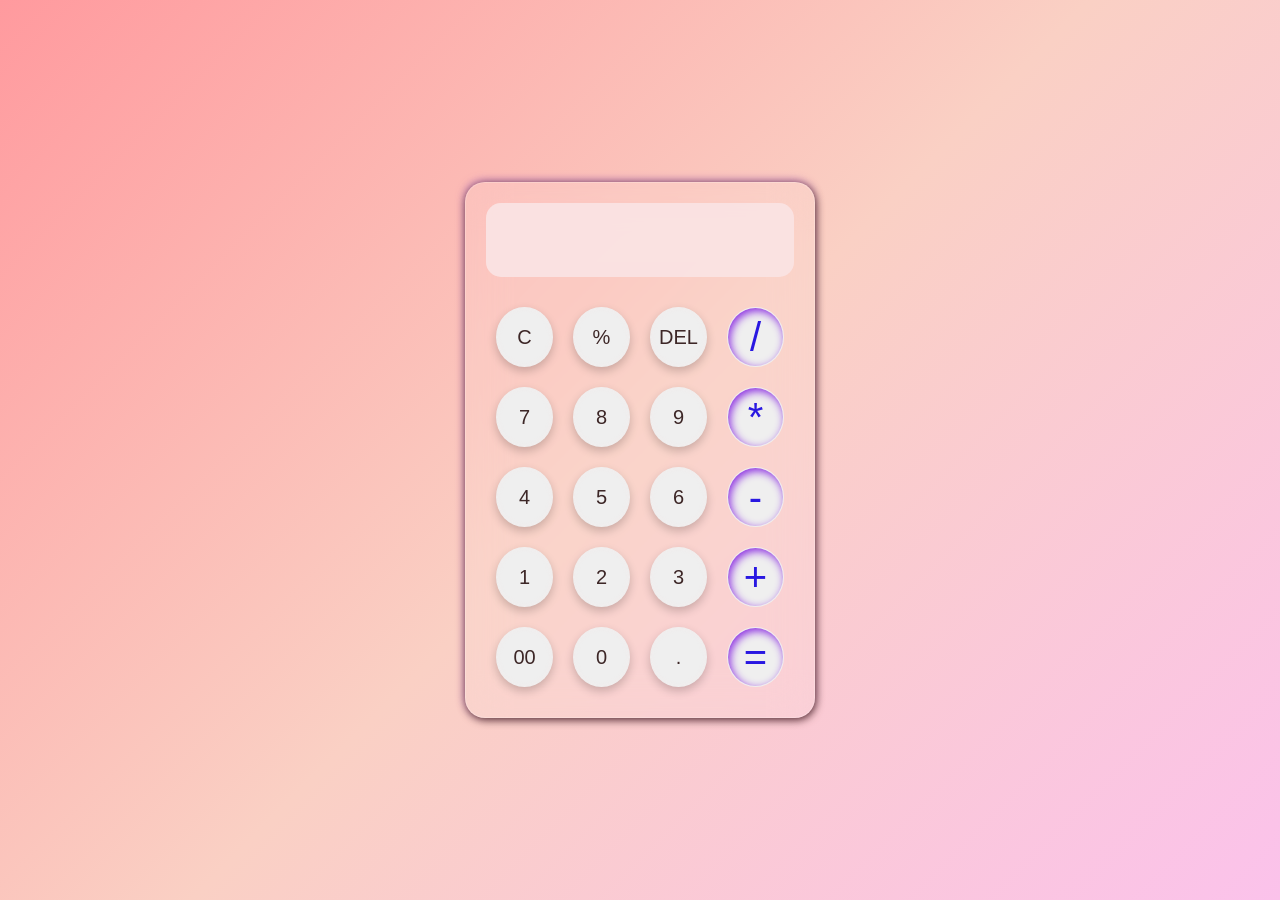
<file: Calculator_App/index.html>
<!DOCTYPE html>
<html lang="en">
<head>
    <meta charset="UTF-8">
    <meta name="viewport" content="width=device-width, initial-scale=1.0">
    <title>calcPro</title>
    <link rel="stylesheet" href="style.css" />
</head>
<body>
    <div class="container">
        <!-- <h1>CALCULATOR</h1> -->
        

        <div class="main-content">
            <div class="display">
                 <input type="text"  placeholder="" disabled>

             </div>
        
        <div class="keys">
            <div class="row1">
                <button>C</button>
                <button>%</button>
                <button>DEL</button>
                <button>/</button>
            </div>

             <div class="row2">
                <button>7</button>
                <button>8</button>
                <button>9</button>
                <button>*</button>
            </div>

             <div class="row3">
                <button>4</button>
                <button>5</button>
                <button>6</button>
                <button>-</button>
            </div>

             <div class="row4">
                <button>1</button>
                <button>2</button>
                <button>3</button>
                <button>+</button>
            </div>

             <div class="row5">
                <button>00</button>
                <button>0</button>
                <button>.</button>
                <button>=</button>
            </div>

        </div>    
        </div>
    </div>

    <script src="app.js" ></script>
</body>
</html>
</file>
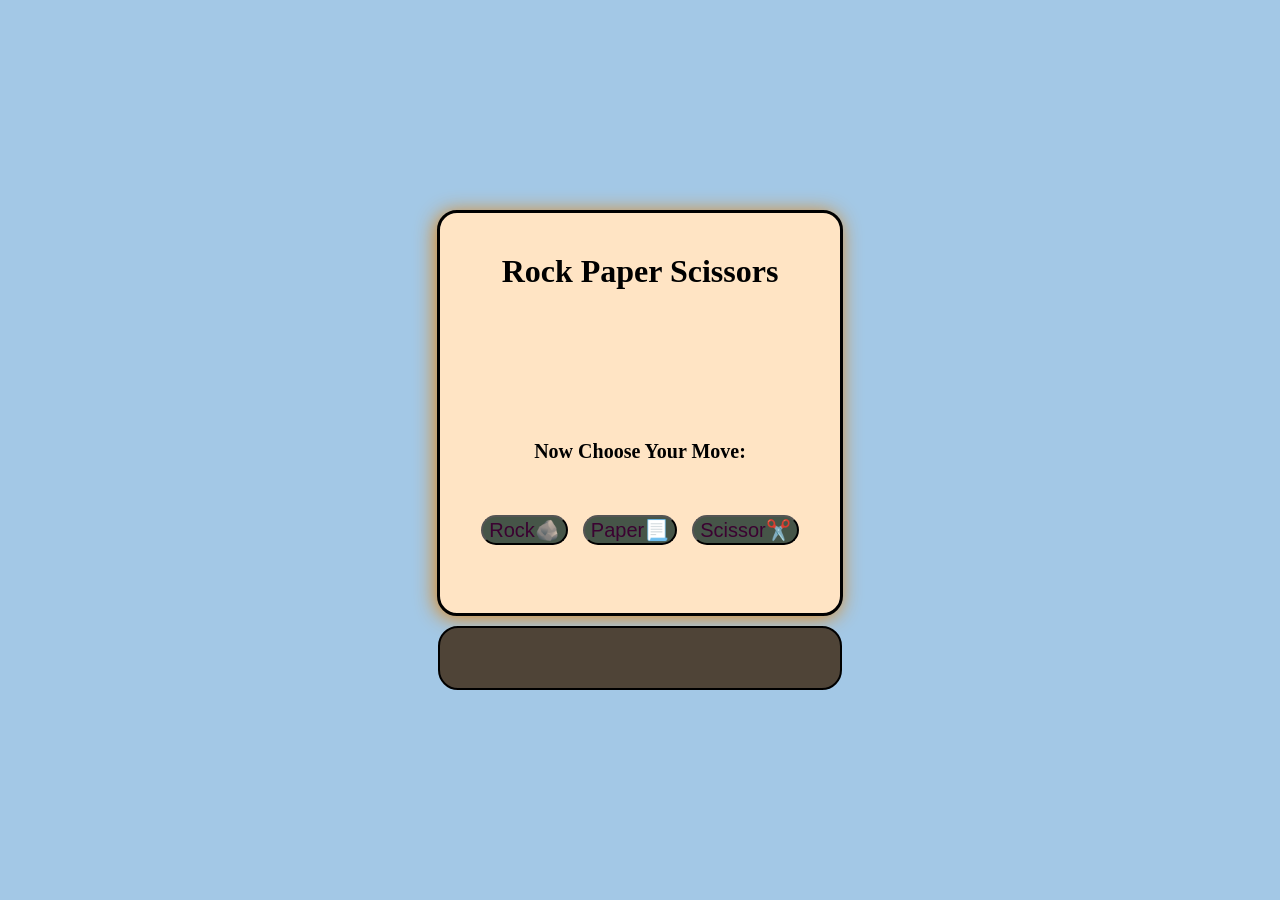
<file: Rock _Paper_Scissors_game/index.html>
<!DOCTYPE html>
<html lang="en">
<head>
    <meta charset="UTF-8">
    <meta name="viewport" content="width=device-width, initial-scale=1.0">
    <title>Rock_Paper_Scissors</title>
    <link rel="stylesheet" href="style.css" />
</head>
<body>

    <div class="main">
       <div class="container">
            <h1>Rock Paper Scissors</h1>
            <p class="move-text">Now Choose Your Move:</p>

          <div class="game_btn">
             <button id="rock">Rock🪨</button>
             <button id="paper">Paper📃</button>
             <button id="scissor">Scissor✂️</button>
          </div>

        <h2 class="display"></h2>
        </div>


           <div class="result">
             <p class="userc"></p>
             <p class="computerc"></p>
           </div>

     </div>


   

    <script src="app.js" ></script>
</body>
</html>
</file>
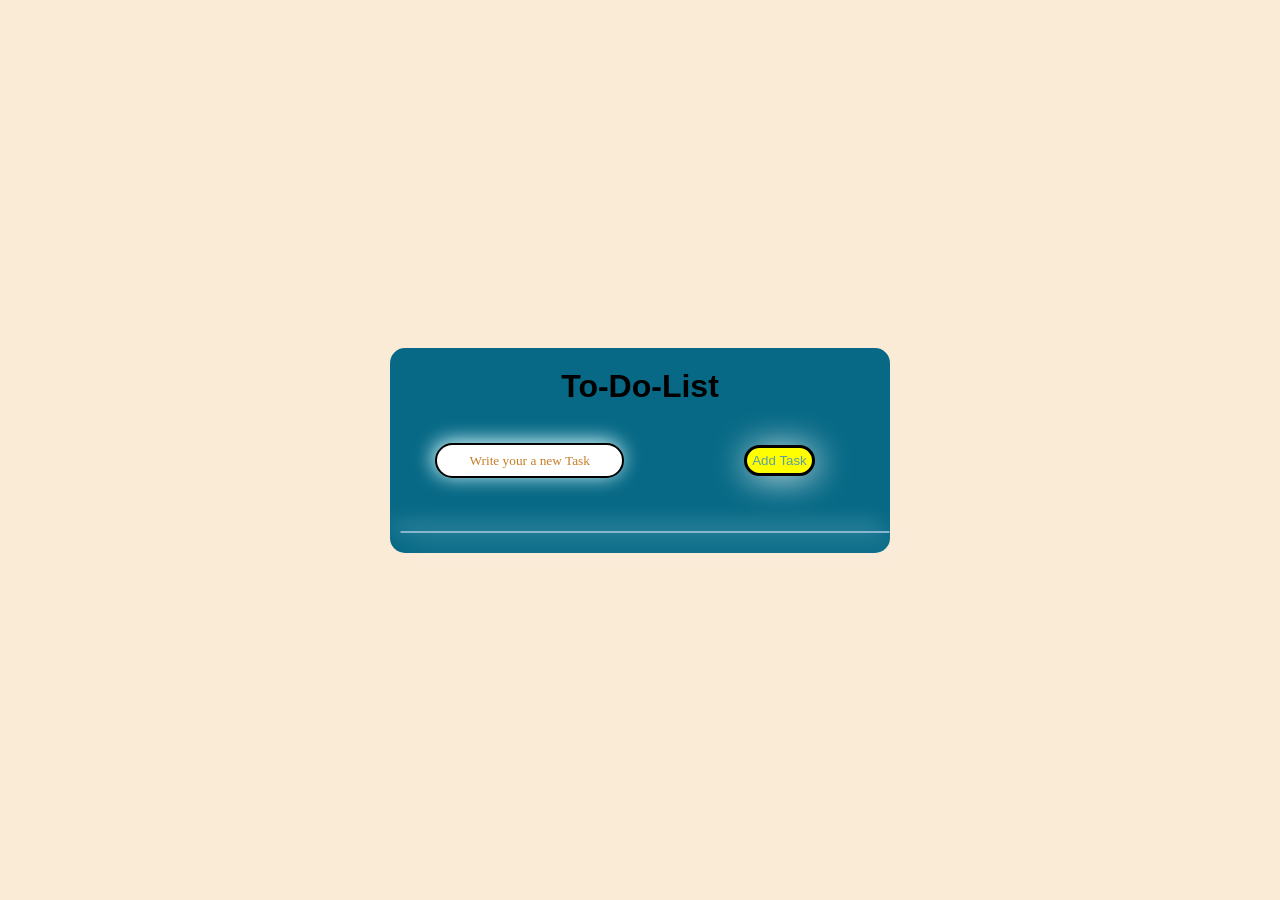
<file: Task_Manager/index.html>
<!DOCTYPE html>
<html lang="en">
<head>
    <meta charset="UTF-8">
    <meta name="viewport" content="width=device-width, initial-scale=1.0">
    <title>Document</title>
    <link rel="stylesheet" href="style.css">
</head>
<body>
    <div class="container">

        <h1>To-Do-List</h1>
        <br>
        <hr>
        <div class="header">
            <input class="inputdata" type="text" placeholder="Write your a new Task">
            <button id="task_btn">Add Task</button>

            <!-- <button id="theme_btn">Dark Mode</button> -->
        </div>
        <hr>
        <br>
        <div class="task-body">
            <ul>


                <!-- <li><button class="delete"></button></li>
                <li><button class="delete"></button></li>
                <li><button class="delete"></button></li> -->
            </ul>
        </div>
    </div>

    <script src="script.js"></script>
</body>
</html>
</file>
<file: Calculator_App/style.css>
*{
    margin: 0;
    padding: 0;
    border: 0;
    outline: none;
    box-sizing: border-box;
}

.container{
    height: 100vh;
    display: flex;
    align-items: center;
    justify-content: center;
    background: linear-gradient(135deg,#ff9a9e,#fad0c4,#fbc2eb);


}

.main-content{
    width: 350px;
    padding: 20px;
    border-radius: 20px;

    background: rgba(255,255,255,0.1);
    backdrop-filter: blur(20px);
    -webkit-backdrop-filter: blur(20px);

    border: 1px solid rgba(255,255,255,0.2);

    box-shadow: 
        0 8px 32px rgba(0,0,0,0.2),
        inset 0 0 10px rgba(255,255,255,0.2);

}
input{
    width: 100%;
    height: 60%;
    font-size: 30px;
    padding: 20px;
    border-radius: 15px;
    margin-bottom: 20px;
    background: rgba(250, 227, 227, 0.941);
    backdrop-filter: blur(10px);
    color: rgb(44, 41, 41);
    
}
 .keys div{
    
    display: flex;
    justify-content: center;
 }


 button{
    display: flex;
    justify-content: center;
    align-items: center;
    font-size: 20px;
    width: 60px;
    height: 60px;
    margin: 10px;
    border-radius: 50%;
    cursor: pointer;
    background: agba(255,255,255,0.2);
    backdrop-filter: blur(10px);
    border: 1px solid rgba(241, 234, 234, 0.3);
    color:rgb(61, 39, 39);
    box-shadow: 0 4px 10px rgba(0,0,0,0.2), inset 0 0 5px rgba(252, 235, 235, 0.3);
    
 }

  button:hover{
    transform: scale(1.1);
    background: rgba(255,255,255,0.4);

    
  }

  .row1 button:last-child,
  .row2 button:last-child,
  .row3 button:last-child,
  .row4 button:last-child,
  .row5 button:last-child{
    color: #2918e1;
    font-size: 40px;
    box-shadow: inset 2px 3px 8px blueviolet;
}

.main-content{
    box-shadow: 1px 2px  8px rgb(87, 49, 49), -1px -2px  8px rgba(196, 125, 192, 0.829) ;

}
</file>
<file: Rock _Paper_Scissors_game/style.css>
.main{
    display: flex;
    flex-direction: column;
    align-items: center;
}

body{
    margin: 0;
    padding: 0;
    display: flex;
    justify-content: center;
    align-items: center;
    height: 100vh;
    background-color: rgb(163, 200, 230);
}

.container{
    text-align: center;
    height: 400px;
    width: 400px;
    border: 3px solid black;
    background-color: bisque;
    border-radius:  20px ; 
    box-shadow: -2px 2px 20px rgba(223, 134, 25 ); 
    justify-content: space-between;
}
h1{
    margin-top: 40px;
    font-weight: 700;
    font-family: cursive;
}
.move-text{
    font-size: 20px;
    font-weight: 600;
    margin-top: 150px;
}
.game_btn{
    font-size: 60px;

}

button{
    font-size: 20px;
    border-radius: 30px;
    color: rgb(59, 2, 49);
    background-color: rgba(24, 50, 42,0.8);
    

}

button:active{


    background-color: rgb(159, 92, 5);
}

.display{
    color:rgb(23, 22, 23) ;
    /* background-color:purple ; */
    border-radius: 30px;
    background: linear-gradient(rgb(25, 143, 227),rgb(124, 124, 162),rgb(243, 222, 226));
    font-family: cursive;
    font-size: 20px;
}

.result{
    margin-top: 10px;
    width: 400px;
    height: 60px;
    background-color: rgb(79, 68, 55);
    border: 2px solid black;
    border-radius: 20px;
    align-items: center;
    flex-direction: column;
    justify-content: start;
    
    
}
.result p{
    margin: 0;
    color: rgb(192, 194, 207);
    font-size: 18px;
     
    margin-left: 40px;
    margin-top: 3px;
    
}
</file>
<file: Task_Manager/style.css>
*{
    margin: 0;
    padding: 0;
    border: 0;
    outline: none;
    box-sizing: border-box;
}


body{
    height: 100vh;
    display: flex;
    align-items: center;
    justify-content: center;
    background-color: antiquewhite;
}

.container{
    width: 500px;
    /* height: 400px; */
    background-color: rgb(7, 105, 134);
    font-family: 'Roboto', sans-serif;
    border-radius: 15px;
    padding-bottom: 20px;

}

h1{
    
    display: flex;
    justify-content: center;
    margin-block: 20px;
}

hr{
    color: bisque;
}
.header{
    justify-content: center;
    align-items: center;
    display: flex;

}

.inputdata{
    border: 2px solid black;
    margin-right: 120px;
    padding: 8px;
    border-radius: 20px;
}
input::placeholder{
    text-align: center;
    justify-content: center;
    color: rgb(197, 125, 37);
    font-family: cursive;

}

.header button{
    border: 3px solid black;
    padding: 5px;
    border-radius: 30px;
    color: cadetblue;
    background-color: yellow;
    margin-right: 30px;
    box-shadow: 2px 2px 35px rgb(213, 232, 232);
}

ul li{
    display: flex;
    justify-content: start;
    margin-left: 30px;
    color: rgb(228, 179, 179);
    font-weight: 500;
    font-size: 25px;
    margin-top: 20px;
    font-family: cursive;
    list-style: disc;
    padding-left: 10px;
    

}

.task-body{
    border: 1px solid rgb(137, 180, 205) ;
    display: block;
    margin-top: 35px;
    margin-left: 10px;
    border-radius: 20px;
    max-height: 150px;
    overflow-y: auto;
}

.delete{
    
    margin-left: auto;
    border: 2px solid black;
    border-radius: 10px;
    padding:  10px;
    color: white;
    background-color: red;
    margin-right: 10px;
    margin-bottom: 10px;
}

.inputdata{
    box-shadow: -2px -2px 20px lightcyan;
}

.inputdata:hover{
    box-shadow: 5px 5px 30px lightcyan, -5px -5px 30px lightcyan;
}

.header button:hover{
    box-shadow:  -5px  5px 30px rgb(212, 173, 16);
    transform: scale(1);
    transition-delay: 0.2s;
    transition-duration: 0.2s;
    font-size: 15px;
}

.task-body{
    box-shadow: 10px 10px 30px rgb(204, 253, 253), -10px -5px 20px lightcyan;
}
</file>
